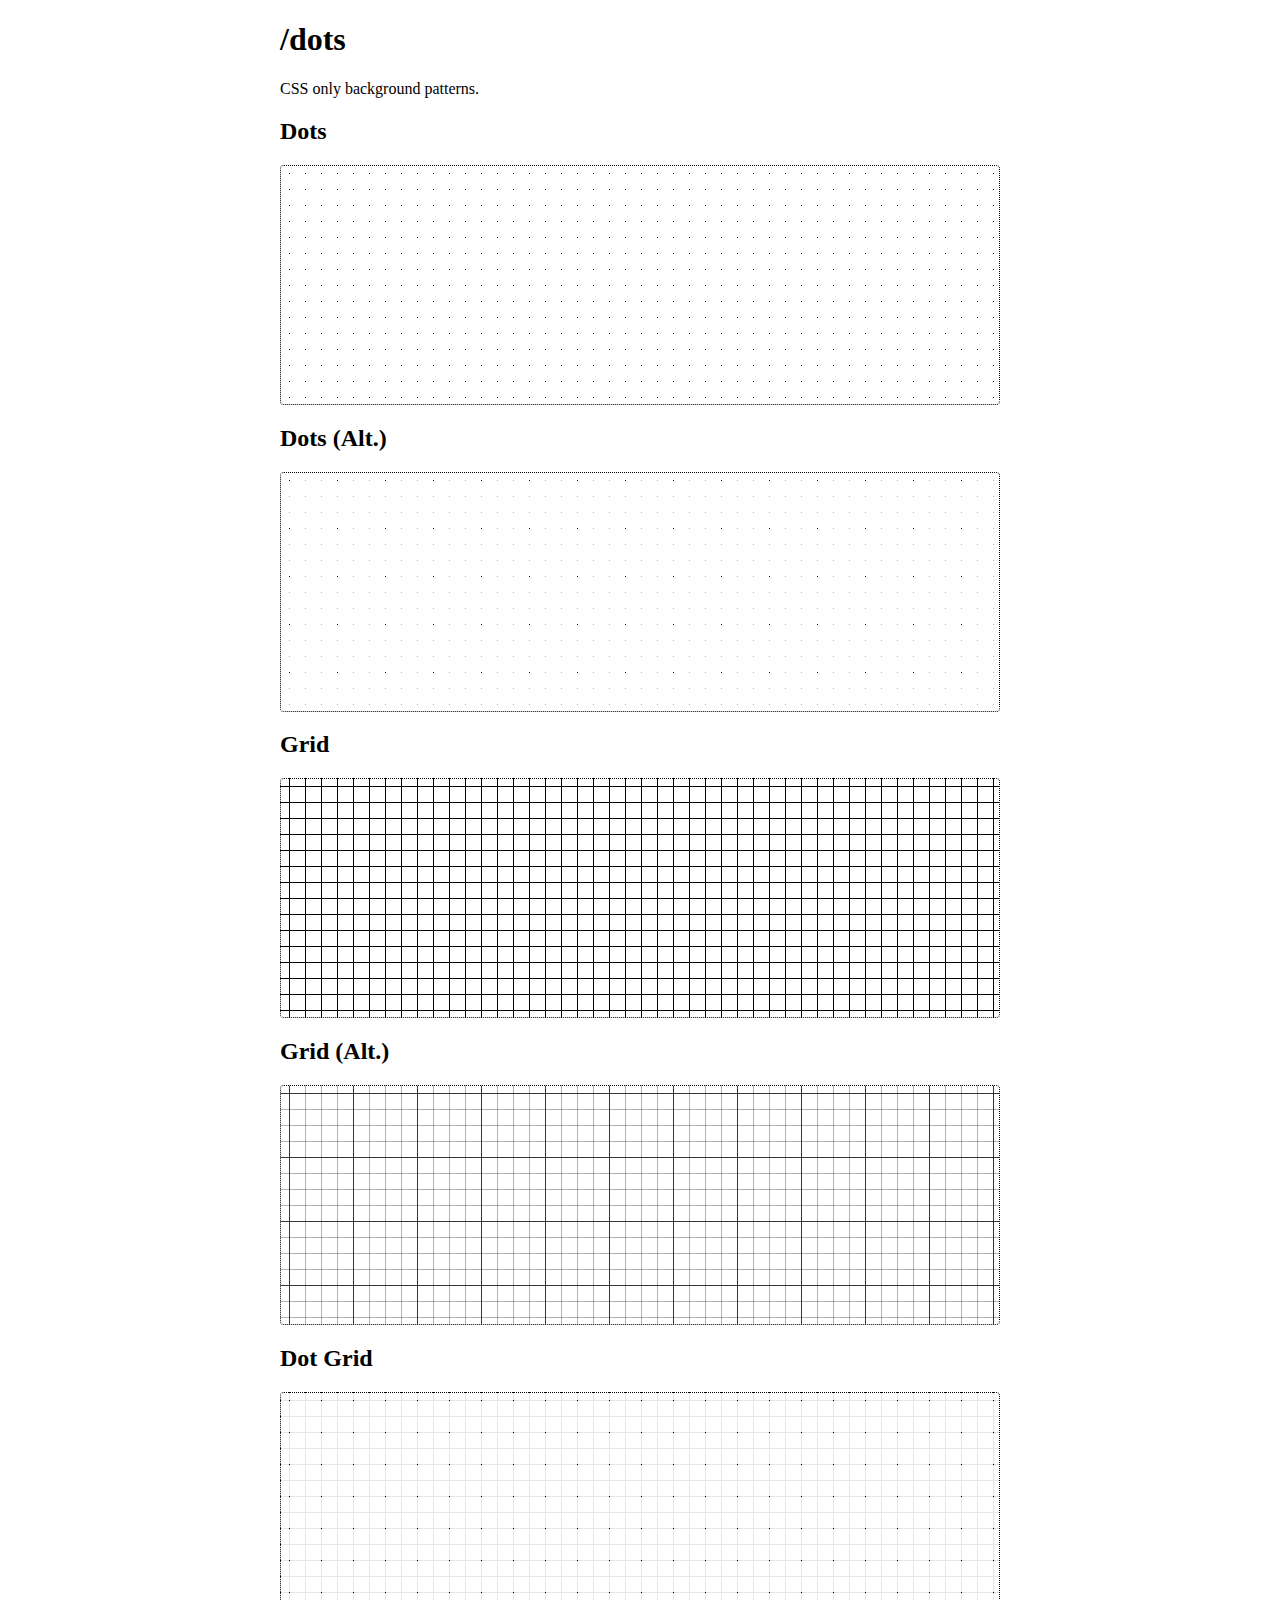
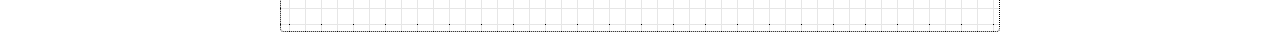
<file: dots/index.html>
<!DOCTYPE html>
<html>
	<head>
		<meta name="viewport" content="width=device-width, initial-scale=1, user-scalable=1" />
		<link rel="stylesheet" href="style.css" />
	</head>
	<body>
		<h1>/dots</h1>

		<p>CSS only background patterns.</p>

		<h2>Dots</h2>

		<div class="flex" style="gap: 16px; margin: 16px 0;">
			<div class="preview dots" style="width: 100%; height: 240px;"></div>
		</div>

		<h2>Dots (Alt.)</h2>

		<div class="flex" style="gap: 16px; margin: 16px 0;">
			<div class="preview dots alt" style="width: 100%; height: 240px;"></div>
		</div>

		<h2>Grid</h2>

		<div class="flex" style="gap: 16px; margin: 16px 0;">
			<div class="preview grid" style="width: 100%; height: 240px;"></div>
		</div>

		<h2>Grid (Alt.)</h2>

		<div class="flex" style="gap: 16px; margin: 16px 0;">
			<div class="preview grid alt" style="width: 100%; height: 240px;"></div>
		</div>

		<h2>Dot Grid</h2>

		<div class="flex" style="gap: 16px; margin: 16px 0;">
			<div class="preview dot-grid" style="width: 100%; height: 240px;"></div>
		</div>
	</body>
</html>
</file>
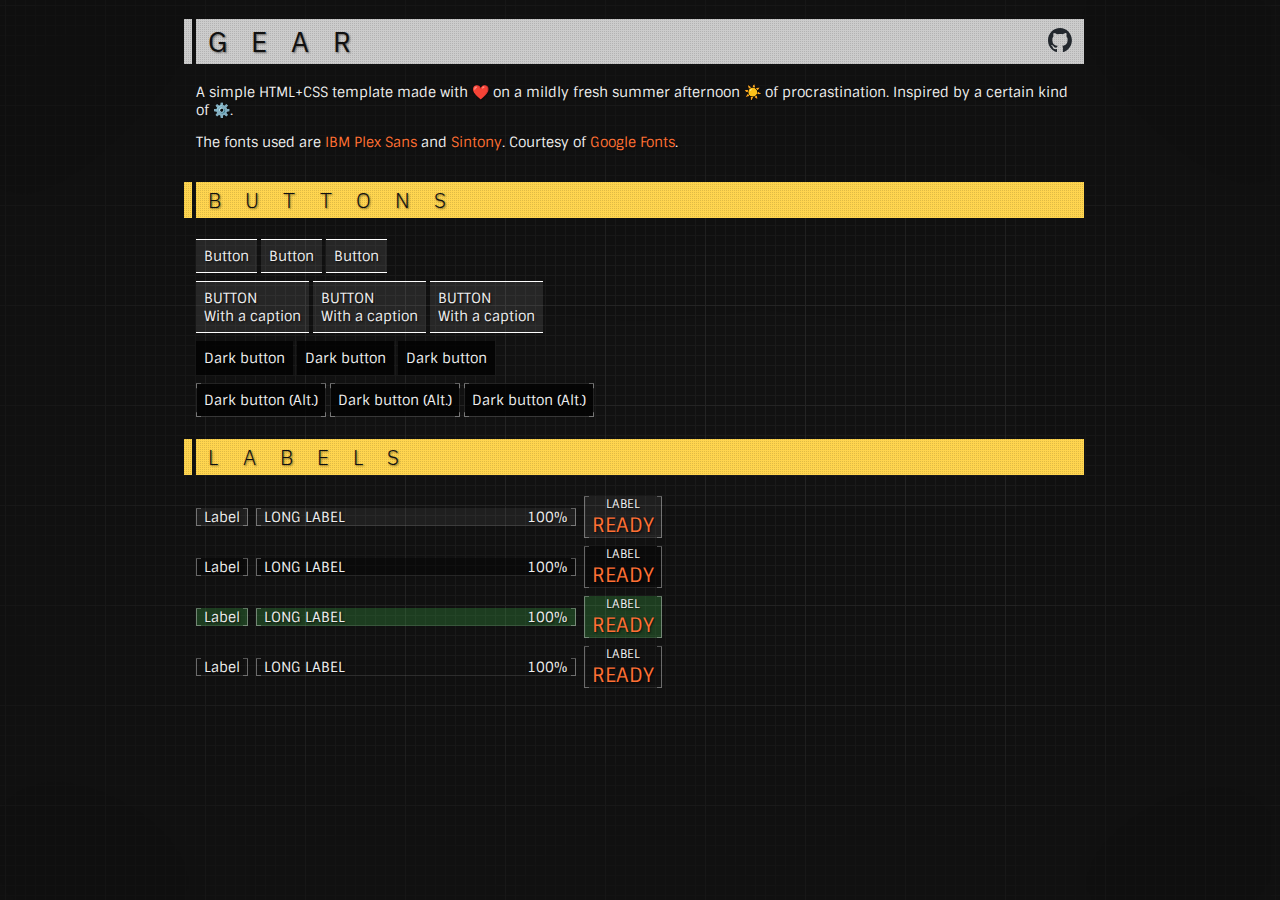
<file: gear/index.html>
<!DOCTYPE html>
<html>
	<head>
		<meta charset="utf-8" />
		<meta name="description" content="A simple HTML+CSS template made with ❤️ on a midly fresh summer afternoon ☀️ of procrastination. Inspired by a certain kind of ⚙️." />
		<meta name="keywords" content="css, html, template" />
		<meta name="viewport" content="width=device-width, initial-scale=1, user-scalable=1" />
		<link rel="stylesheet" href="style.css" />
		<link rel="stylesheet" href="google-fonts.css" />
		<title>gear, a simple HTML+CSS template</title>
	</head>
	<body class="grid-background">
		<div id="wrapper">
			<header>
				<h1>
					Gear
					<a href="https://github.com/6a61/demos/tree/main/gear/">
						<img id="github" src="../.common/github-mark.svg" />
					</a>
				</h1>
				<p>A simple HTML+CSS template made with ❤️ on a mildly fresh
				summer afternoon ☀️ of procrastination. Inspired by a certain kind
				of <span class="gear">⚙️</span>.</p>
				<p>The fonts used are <a
					href="https://fonts.google.com/specimen/IBM+Plex+Sans">IBM
					Plex Sans</a> and <a
				href="https://fonts.google.com/specimen/Sintony">Sintony</a>.
			Courtesy of <a href="https://fonts.google.com">Google
				Fonts</a>.</p>
			</header>
			<h2>Buttons</h2>
			<div>
				<div class="button">Button</div>
				<div class="button">Button</div>
				<div class="button">Button</div>
			</div>
			<div>
				<div class="button" style="display: inline-flex; flex-flow: column;">
					<div style="text-transform: uppercase;">Button</div>
					<div style="font-size: 14px;">With a caption</div>
				</div>
				<div class="button" style="display: inline-flex; flex-flow: column;">
					<div style="text-transform: uppercase;">Button</div>
					<div style="font-size: 14px;">With a caption</div>
				</div>
				<div class="button" style="display: inline-flex; flex-flow: column;">
					<div style="text-transform: uppercase;">Button</div>
					<div style="font-size: 14px;">With a caption</div>
				</div>
			</div>
			<div>
				<div class="button dark">Dark button</div>
				<div class="button dark">Dark button</div>
				<div class="button dark">Dark button</div>
			</div>
			<div>
				<div class="button dark alt">Dark button (Alt.)</div>
				<div class="button dark alt">Dark button (Alt.)</div>
				<div class="button dark alt">Dark button (Alt.)</div>
			</div>
			<h2>Labels</h2>
			<div style="display: flex; flex-flow: row; align-items: center; gap: 8px;">
				<div class="label">Label</div>
				<div class="label" style="display: inline-flex; flex-flow: row; justify-content: space-between; width: 320px">
					<div style="text-transform: uppercase;">Long label</div>
					<div>100%</div>
				</div>
				<div class="label" style="display: inline-flex; flex-flow: column; align-items: center; justify-content: space-between;">
					<div style="text-transform: uppercase; font-size: 12px;">Label</div>
					<div style="text-transform: uppercase; color: #ff7034; font-size: 20px;">Ready</div>
				</div>
			</div>
			<div style="display: flex; flex-flow: row; align-items: center; gap: 8px;">
				<div class="label dark">Label</div>
				<div class="label dark" style="display: inline-flex; flex-flow: row; justify-content: space-between; width: 320px">
					<div style="text-transform: uppercase;">Long label</div>
					<div>100%</div>
				</div>
				<div class="label dark" style="display: inline-flex; flex-flow: column; align-items: center; justify-content: space-between;">
					<div style="text-transform: uppercase; font-size: 12px;">Label</div>
					<div style="text-transform: uppercase; color: #ff7034; font-size: 20px;">Ready</div>
				</div>
			</div>
			<div style="display: flex; flex-flow: row; align-items: center; gap: 8px;">
				<div class="label" style="background-color: #57ff6730;">Label</div>
				<div class="label" style="background-color: #57ff6730; display: inline-flex; flex-flow: row; justify-content: space-between; width: 320px">
					<div style="text-transform: uppercase;">Long label</div>
					<div>100%</div>
				</div>
				<div class="label" style="background-color: #57ff6730; display: inline-flex; flex-flow: column; align-items: center; justify-content: space-between;">
					<div style="text-transform: uppercase; font-size: 12px;">Label</div>
					<div style="text-transform: uppercase; color: #ff7034; font-size: 20px;">Ready</div>
				</div>
			</div>
			<div style="display: flex; flex-flow: row; align-items: center; gap: 8px;">
				<div class="label transparent">Label</div>
				<div class="label transparent" style="display: inline-flex; flex-flow: row; justify-content: space-between; width: 320px">
					<div style="text-transform: uppercase;">Long label</div>
					<div>100%</div>
				</div>
				<div class="label transparent" style="display: inline-flex; flex-flow: column; align-items: center; justify-content: space-between;">
					<div style="text-transform: uppercase; font-size: 12px;">Label</div>
					<div style="text-transform: uppercase; color: #ff7034; font-size: 20px;">Ready</div>
				</div>
			</div>
		</div>
	</body>
</html>
</file>
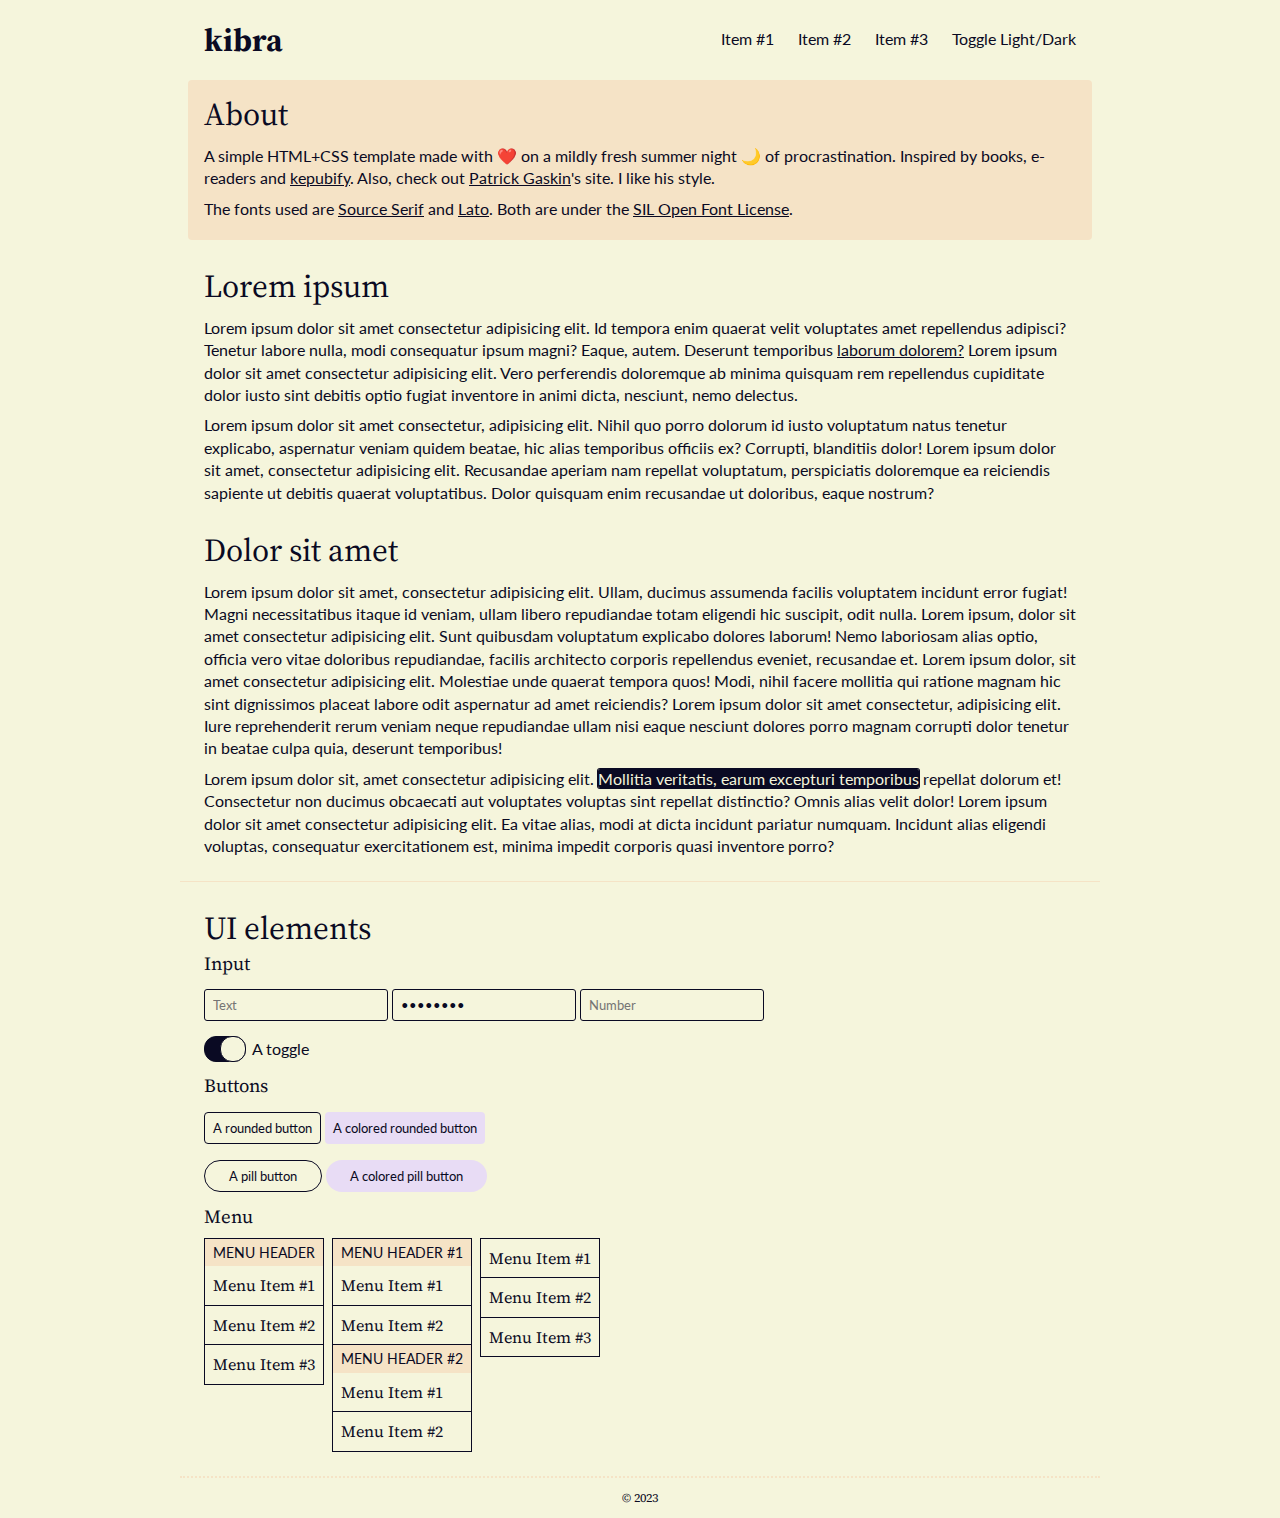
<file: kibra/index.html>
<!DOCTYPE html>
<html>
	<head>
		<meta charset="utf-8" />
		<meta name="keywords" content="html, css, template" />
		<meta name="description" content="A simple HTML+CSS template made with ❤️ on a mildly fresh summer night of procrastination. Inspired by books, e-readers and kepubify." />
		<meta name="viewport" content="width=device-width, initial-scale=1, user-scalable=1" />
		<link rel="stylesheet" href="style.css" />
		<link rel="stylesheet" href="google-fonts.css" />
		<title>kibra, a simple HTML+CSS template</title>
	</head>
	<body>
		<nav>
			<h1>kibra</h1>
			<a>Item #1</a>
			<a>Item #2</a>
			<a>Item #3</a>
			<a id="toggle">Toggle Light/Dark</a>
		</nav>

		<article class="dark">
			<h1>About</h1>
			<p>A simple HTML+CSS template made with ❤️ on a mildly fresh summer
			night 🌙 of procrastination. Inspired by books, e-readers and <a
			href="https://pgaskin.net/kepubify">kepubify</a>. Also, check out
		<a href="https://pgaskin.net">Patrick Gaskin</a>'s site. I like his
		style. </p>
			<p>The fonts used are <a
				href="https://adobe-fonts.github.io/source-serif/">Source
				Serif</a> and <a
			href="https://www.latofonts.com/lato-free-fonts/">Lato</a>. Both
		are under the <a href="https://scripts.sil.org/ofl">SIL Open Font
			License</a>.</p>
		</article>

		<article>
			<h1>Lorem ipsum</h1>
			<p>Lorem ipsum dolor sit amet consectetur adipisicing elit. Id
			tempora enim quaerat velit voluptates amet repellendus adipisci?
			Tenetur labore nulla, modi consequatur ipsum magni? Eaque, autem.
			Deserunt temporibus <a href="#">laborum dolorem?</a> Lorem ipsum dolor sit amet
			consectetur adipisicing elit. Vero perferendis doloremque ab minima
			quisquam rem repellendus cupiditate dolor iusto sint debitis optio
			fugiat inventore in animi dicta, nesciunt, nemo delectus.</p>
			<p>Lorem ipsum dolor sit amet consectetur, adipisicing elit. Nihil
			quo porro dolorum id iusto voluptatum natus tenetur explicabo,
			aspernatur veniam quidem beatae, hic alias temporibus officiis ex?
			Corrupti, blanditiis dolor! Lorem ipsum dolor sit amet, consectetur
			adipisicing elit. Recusandae aperiam nam repellat voluptatum,
			perspiciatis doloremque ea reiciendis sapiente ut debitis quaerat
			voluptatibus. Dolor quisquam enim recusandae ut doloribus, eaque
			nostrum?</p>
		</article>

		<article>
			<h1>Dolor sit amet</h1>
			<p>Lorem ipsum dolor sit amet, consectetur adipisicing elit. Ullam,
			ducimus assumenda facilis voluptatem incidunt error fugiat! Magni
			necessitatibus itaque id veniam, ullam libero repudiandae totam
			eligendi hic suscipit, odit nulla. Lorem ipsum, dolor sit amet
			consectetur adipisicing elit. Sunt quibusdam voluptatum explicabo
			dolores laborum! Nemo laboriosam alias optio, officia vero vitae
			doloribus repudiandae, facilis architecto corporis repellendus
			eveniet, recusandae et. Lorem ipsum dolor, sit amet consectetur
			adipisicing elit. Molestiae unde quaerat tempora quos! Modi, nihil
			facere mollitia qui ratione magnam hic sint dignissimos placeat
			labore odit aspernatur ad amet reiciendis? Lorem ipsum dolor sit
			amet consectetur, adipisicing elit. Iure reprehenderit rerum veniam
			neque repudiandae ullam nisi eaque nesciunt dolores porro magnam
			corrupti dolor tenetur in beatae culpa quia, deserunt
			temporibus!</p>
			<p>Lorem ipsum dolor sit, amet consectetur adipisicing elit. <span
				class="highlight">Mollitia veritatis, earum excepturi
				temporibus</span> repellat dolorum et! Consectetur non ducimus
			obcaecati aut voluptates voluptas sint repellat distinctio? Omnis
			alias velit dolor! Lorem ipsum dolor sit amet consectetur
			adipisicing elit. Ea vitae alias, modi at dicta incidunt pariatur
			numquam. Incidunt alias eligendi voluptas, consequatur
			exercitationem est, minima impedit corporis quasi inventore
			porro?</p>
		</article>

		<hr />

		<article class="form-elements">
			<h1>UI elements</h1>
			<h3>Input</h3>
			<p>
				<input type="text" placeholder="Text">
				<input type="password" placeholder="Password" value="Password">
				<input type="number" placeholder="Number">
			</p>
			<p>
				<input type="checkbox" class="toggle" id="demo-toggle" checked/>
				<label for="demo-toggle" style="margin-right: 16px;">A toggle</label>
			</p>

			<h3>Buttons</h3>
			<p>
				<button class="rounded">A rounded button</button>
				<button class="rounded colored" style="margin-right: 8px;">A colored rounded button</button>
			</p>
			<p>
				<button>A pill button</button>
				<button class="colored">A colored pill button</button>
			</p>

			<!--
			<h3>Frame</h3>
			<div class="frame">
				<button class="close-button">X</button>
				<article>
					<h1>Lorem ipsum</h1>
					<p>Lorem ipsum dolor sit amet consectetur adipisicing elit.
					Harum qui quo quae sit dicta ratione, aliquid iste optio
					alias officiis facere officia, asperiores voluptatem
					repellat magni. Quo laborum quia asperiores.</p>
				</article>
			</div>
			-->

			<h3>Menu</h3>
			<p>
				<div class="other">
					<ul class="menu">
						<h1>Menu Header</h1>
						<li>Menu Item #1</li>
						<li>Menu Item #2</li>
						<li>Menu Item #3</li>
					</ul>

					<ul class="menu">
						<h1>Menu Header #1</h1>
						<li>Menu Item #1</li>
						<li>Menu Item #2</li>

						<h1>Menu Header #2</h1>
						<li>Menu Item #1</li>
						<li>Menu Item #2</li>
					</ul>

					<ul class="menu">
						<li>Menu Item #1</li>
						<li>Menu Item #2</li>
						<li>Menu Item #3</li>
					</ul>
				</div>
			</p>

			<!--
			<p>
				<details>
					<summary>A summary</summary>
					<p>Lorem ipsum dolor, sit amet consectetur
						adipisicing elit. Perspiciatis voluptatibus fugit magni
						at. Voluptatum eos tempore impedit. Rerum enim,
					consequatur officia recusandae distinctio incidunt eos iste
					quo animi, veniam sunt.</p>
				</details>
			</p>
			-->
		</article>


		<footer>
			<div>© 2023</div>
		</footer>
		<script>
			const head = document.getElementsByTagName("head")[0];
			const toggle = document.querySelector("#toggle");
			let link = null;

			toggle.addEventListener("click", () => {
				if (link) {
					link.remove();
					link = null;
					return;
				}

				link = document.createElement("link");
				link.id = "chumbeque";
				link.rel = "stylesheet";
				link.href = "style-dark.css";

				head.appendChild(link);
			});
		</script>
	</body>
</html>
</file>
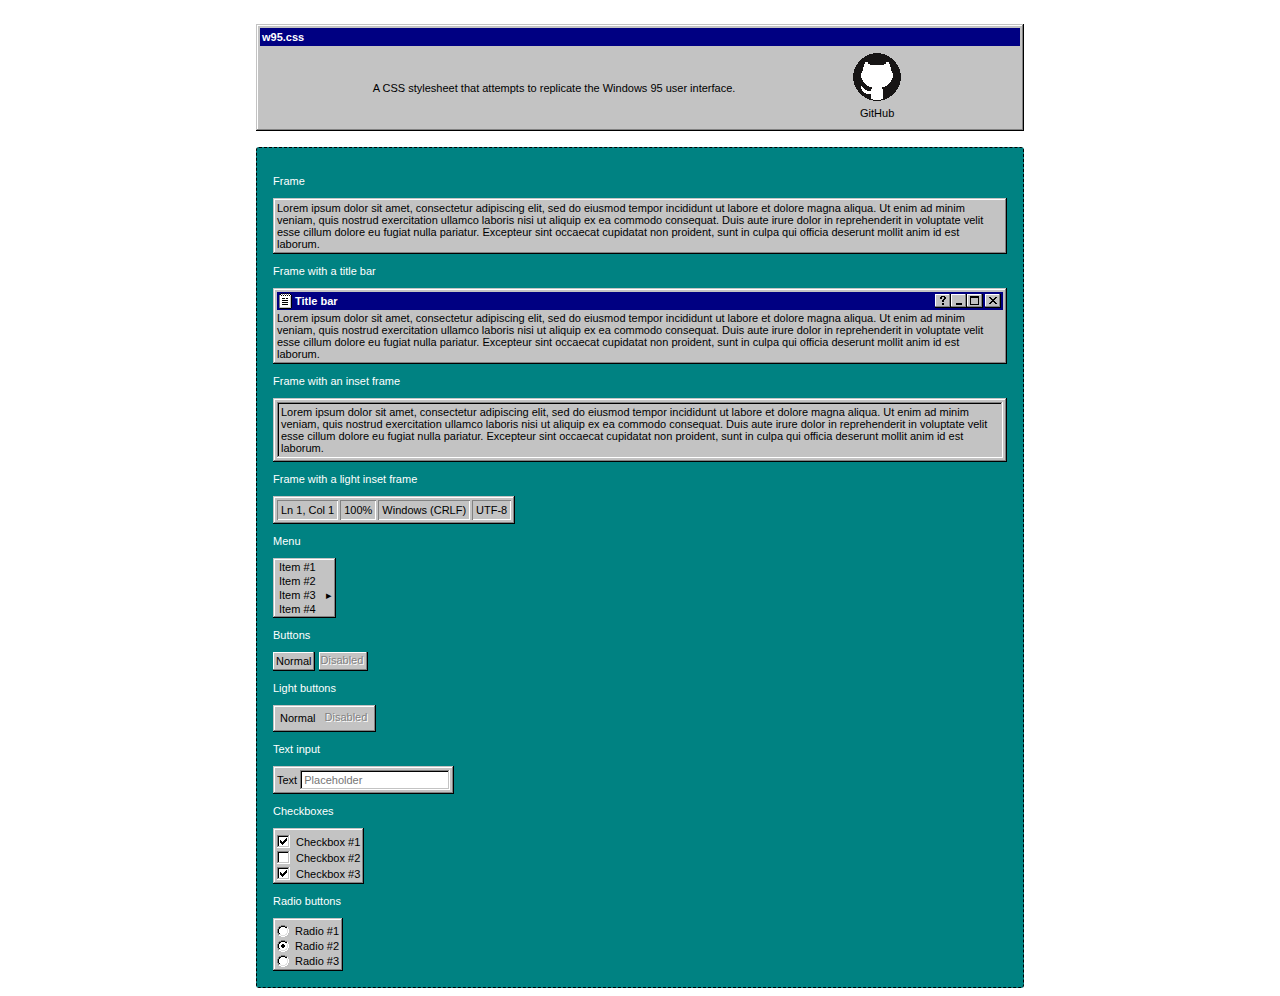
<file: w95/index.html>
<!DOCTYPE html>
<html>
	<head>
		<meta charset="utf-8" />
		<meta name="viewport" content="width=device-width,initial-scale=1" />
		<link rel="stylesheet" href="w95.css" />
		<style>
			body {
				max-width: 768px;
				margin: 0 auto;
				padding: 8px;
				image-rendering: pixelated;
			}

			.demo {
				background-color: #008282;
				padding: 16px;
				color: #fff;
				border: 1px dashed black;
				border-radius: 3px;
			}
		</style>
	</head>
	<body>
		<div class="w95-theme" style="margin: 16px 0;">
			<div class="frame">
				<div class="title-bar">
						<h1>w95.css</h1>
				</div>
				<div style="display: flex; flex-flow: row wrap; align-items: center; justify-content: space-evenly;">
					<p>A CSS stylesheet that attempts to replicate the Windows
					95 user interface.</p>

					<a href="https://github.com/jacorsca/w95.css" style="text-decoration: none;">
						<button class="light" style="display: flex; flex-flow: column;">
							<img src="images/w95/github.png" style="padding: 2px;">
							<div style="padding: 4px 0;">GitHub</div>
						</button>
					</a>
				</div>
			</div>
		</div>

		<div class="demo w95-theme">
			<p>Frame</p>

			<div class="frame">
				Lorem ipsum dolor sit amet, consectetur adipiscing elit, sed
				do eiusmod tempor incididunt ut labore et dolore magna aliqua.
				Ut enim ad minim veniam, quis nostrud exercitation ullamco
				laboris nisi ut aliquip ex ea commodo consequat. Duis aute
				irure dolor in reprehenderit in voluptate velit esse cillum
				dolore eu fugiat nulla pariatur. Excepteur sint occaecat
				cupidatat non proident, sunt in culpa qui officia deserunt
				mollit anim id est laborum.
			</div>

			<p>Frame with a title bar</p>

			<div class="frame">
				<div class="title-bar">
					<img src="images/w95/notepad.png" />
					<h1>Title bar</h1>
					<button><img src="images/w95/frame-question.png"/></button>
					<button><img src="images/w95/frame-minimize.png"/></button>
					<button><img src="images/w95/frame-expand.png"/></button>
					<button><img src="images/w95/frame-close.png"></button>
				</div>

				Lorem ipsum dolor sit amet, consectetur adipiscing elit, sed
				do eiusmod tempor incididunt ut labore et dolore magna aliqua.
				Ut enim ad minim veniam, quis nostrud exercitation ullamco
				laboris nisi ut aliquip ex ea commodo consequat. Duis aute
				irure dolor in reprehenderit in voluptate velit esse cillum
				dolore eu fugiat nulla pariatur. Excepteur sint occaecat
				cupidatat non proident, sunt in culpa qui officia deserunt
				mollit anim id est laborum.
			</div>

			<p>Frame with an inset frame</p>

			<div class="frame">
				<div class="inset-frame">
				Lorem ipsum dolor sit amet, consectetur adipiscing elit, sed
				do eiusmod tempor incididunt ut labore et dolore magna aliqua.
				Ut enim ad minim veniam, quis nostrud exercitation ullamco
				laboris nisi ut aliquip ex ea commodo consequat. Duis aute
				irure dolor in reprehenderit in voluptate velit esse cillum
				dolore eu fugiat nulla pariatur. Excepteur sint occaecat
				cupidatat non proident, sunt in culpa qui officia deserunt
				mollit anim id est laborum.
				</div>
			</div>

			<p>Frame with a light inset frame</p>

			<div class="frame" style="width: max-content;">
				<div style="display: flex; flex-flow: row;">
					<div class="inset-frame light">Ln 1, Col 1</div>
					<div class="inset-frame light">100%</div>
					<div class="inset-frame light">Windows (CRLF)</div>
					<div class="inset-frame light">UTF-8</div>
				</div>
			</div>

			<p>Menu</p>

			<ul class="menu frame" style="width: max-content;">
				<li>Item #1</li>
				<li>Item #2</li>
				<li class="submenu">Item #3
					<ul class="menu frame">
						<li class="submenu">Item #3.1
							<ul class="menu frame">
								<li>Item #3.1.1</li>
								<li>Item #3.1.2</li>
								<li class="submenu">Item #3.1.3
									<ul class="menu frame upwards">
										<li>Item #3.1.3.1</li>
										<li>Item #3.1.3.2</li>
										<li>Item #3.1.3.3</li>
										<li>Item #3.1.3.4</li>
										<li>Item #3.1.3.5</li>
									</ul>
								</li>
							</ul>
						</li>
						<li>Item #3.2</li>
						<li>Item #3.3</li>
						<li>Item #3.4</li>
						<li>Item #3.5</li>
						<li>Item #3.6</li>
					</ul>
				</li>
				<li>Item #4</li>
			</ul>

			<p>Buttons</p>

			<div style="display: flex; flex-flow: row nowrap;">
				<button>Normal</button>
				&nbsp;
				<button disabled>Disabled</button>
			</div>

			<p>Light buttons</p>

			<div class="frame" style="display: flex; flex-flow: row nowrap; width: max-content;">
				<button class="light">Normal</button>
				&nbsp;
				<button class="light" disabled>Disabled</button>
			</div>

			<p>Text input</p>

			<div class="frame" style="width: max-content;">
				<label>Text</label>
				<input type="text" placeholder="Placeholder">
			</div>

			<p>Checkboxes</p>

			<div class="frame" style="width: max-content;">
				<input type="checkbox" id="cb1" checked>
				<label for="cb1">Checkbox #1</label>
				<br/>
				<input type="checkbox" id="cb2">
				<label for="cb2">Checkbox #2</label>
				<br/>
				<input type="checkbox" id="cb3" checked>
				<label for="cb3">Checkbox #3</label>
			</div>


			<p>Radio buttons</p>

			<div class="frame" style="width: max-content;">
				<input type="radio" name="radio" id="rd1">
				<label for="rd1">Radio #1</label>
				<br/>
				<input type="radio" name="radio" id="rd2" checked>
				<label for="rd2">Radio #2</label>
				<br/>
				<input type="radio" name="radio" id="rd3">
				<label for="rd3">Radio #3</label>
			</div>
		</div>
	</body>
</html>
</file>
<file: gear/google-fonts.css>
@import url('https://fonts.googleapis.com/css2?family=IBM+Plex+Sans:wght@100;200;300;400&display=swap');
@import url('https://fonts.googleapis.com/css2?family=Sintony:wght@400;700&display=swap');
</file>
<file: kibra/google-fonts.css>
@import url('https://fonts.googleapis.com/css2?family=Source+Serif+4:opsz,wght@8..60,400;8..60,700&display=swap');
@import url('https://fonts.googleapis.com/css2?family=Lato&display=swap');
</file>
<file: w95/w95.css>
:root {
	--w95-frame-bg:        #c3c3c3;
	--w95-frame-highlight: #ffffff;
	--w95-frame-shadow:    #828282;
	--w95-frame-border:    #000000;
	--w95-frame-title-bg:    #000082;
	--w95-frame-title-fg:    #ffffff;
}

.w95-theme {
	font-family: MS Sans Serif, Tahoma, sans-serif;
	font-size: 11px;
}

.w95-theme hr {
	border: none;
	min-height: 2px;
	box-shadow: inset 0 1px 0  0 var(--w95-frame-shadow),
	            inset 0 -1px 0 0 var(--w95-frame-highlight);
	width: 100%;
	padding: 0;
}

.w95-theme .frame {
	background-color: var(--w95-frame-bg);
	color: #000000;
	box-shadow:
		inset -1px -1px 0 0 #000000,
		inset 1px 1px 0 0 var(--w95-frame-bg),
		inset -2px -2px 0 0 var(--w95-frame-shadow),
		inset 2px 2px 0 0 var(--w95-frame-highlight);
	padding: 4px;
}

.w95-theme .frame > .title-bar {
	background-color: var(--w95-frame-title-bg);
	color: var(--w95-frame-title-fg);
	font-weight: bold;
	user-select: none;

	display: flex;
	flex-flow: row nowrap;
	align-items: center;
	height: 18px;
	margin-bottom: 2px;
}

.w95-theme .frame > .title-bar > *:first-child {
	margin-left: 2px !important;
}

.w95-theme .frame > .title-bar > h1 {
	font-weight: bold;
	font-size: inherit;
	flex-grow: 1;
}

.w95-theme .frame > .title-bar > button {
	margin: 2px 0px;
	min-width: 16px;
	height: 14px;
	padding: 0;
}

.w95-theme .frame > .title-bar > button:last-of-type {
	margin: 2px;
}

.w95-theme .frame > .title-bar > button:focus {
	box-shadow: inset -1px -1px 0 0 #000000,
	            inset -2px -2px 0 0 var(--w95-frame-shadow),
	            inset  1px  1px 0 0 var(--w95-frame-highlight);
}

.w95-theme .frame > .title-bar > button:focus::after {
	border: none;
}

.w95-theme .frame > .title-bar > button:active {
	box-shadow:
		inset 1px 1px 0 0 var(--w95-frame-border),
		inset -1px -1px 0 0 var(--w95-frame-highlight),
		inset 2px 2px 0 0 var(--w95-frame-shadow);
	outline: none;
	padding: 1px 0 0 1px;
}

.w95-theme .frame .inset-frame {
	color: #000000;
	box-shadow:
		inset -1px -1px 0 0 var(--w95-frame-highlight),
		inset 1px 1px 0 0 var(--w95-frame-shadow),
		inset -2px -2px 0 0 var(--w95-frame-bg),
		inset 2px 2px 0 0 var(--w95-frame-border);
	padding: 4px;
}

.w95-theme .frame .inset-frame.light {
	color: #000000;
	box-shadow:
	            inset  1px  1px 0 0 var(--w95-frame-shadow),
	            inset -1px -1px 0 0 var(--w95-frame-highlight);
	padding: 4px;
	margin: 0 1px;
}

.w95-theme .frame .inset-frame.light:first-of-type {
	margin-left: 0;
}

.w95-theme .frame .inset-frame.light:last-of-type {
	margin-right: 0;
}

.w95-theme input {
	box-shadow:
		inset -1px -1px 0 0 var(--w95-frame-highlight),
		inset 1px 1px 0 0 var(--w95-frame-shadow),
		inset -2px -2px 0 0 var(--w95-frame-bg),
		inset 2px 2px 0 0 var(--w95-frame-border);
	border: none;
	outline: none;
	font-family: inherit;
	font-size: inherit;
	padding: 4px;
}

.w95-theme input[type="checkbox"] {
	appearance: none;
	width: 13px;
	height: 13px;
	background-color: #fff;
	padding: 0;
	margin-left: 0;
	margin-bottom: -2px;
	position: relative;
}

.w95-theme input[type="checkbox"]:checked:after {
	content: "";
	background-image: url(images/w95/checkbox.png);
	position: absolute;
	top: 2px;
	left: 2px;
	width: 9px;
	height: 9px;
}

.w95-theme input[type="radio"] {
	appearance: none;
	width: 12px;
	height: 12px;
	margin-bottom: -2px;
	margin-left: 0;
	box-shadow: none;

	background-image: url(images/w95/radio-unchecked.png);
}

.w95-theme input[type="radio"]:checked {
	background-image: url(images/w95/radio-checked.png);
}

.w95-theme button {
	background-color: var(--w95-frame-bg);
	border: none;
	box-shadow: inset -1px -1px 0 0 #000000,
	            inset -2px -2px 0 0 var(--w95-frame-shadow),
	            inset  1px  1px 0 0 var(--w95-frame-highlight);
	padding: 3px 4px 4px 3px;
	font-family: inherit;
	font-size: inherit;

	display: flex;
	justify-content: center;
	align-items: center;
	position: relative;
}

.w95-theme button:disabled {
	color: transparent;
	text-shadow: -1px -1px var(--w95-frame-shadow),
	              0px  0px var(--w95-frame-highlight);
}

.w95-theme button:disabled:active {
	box-shadow:
		inset -1px -1px 0 0 var(--w95-frame-border),
		inset -2px -2px 0 0 var(--w95-frame-shadow),
		inset 1px 1px 0 0 var(--w95-frame-highlight);
	padding: 3px 4px 4px 3px;
}

.w95-theme button:focus {
	box-shadow:
		inset 0 0 0 1px var(--w95-frame-border),
		inset -2px -2px 0 0 var(--w95-frame-shadow),
		inset 2px 2px 0 0 var(--w95-frame-highlight);

	outline: none;
}

.w95-theme button:focus::after {
	border: 1px dotted #000000;

	position: absolute;
	top: 3px;
	left: 3px;
	right: 3px;
	bottom: 3px;
	content: "";
}

.w95-theme button:active {
	box-shadow:
		inset 0 0 0 1px var(--w95-frame-shadow),
		inset 2px 2px 0 0 var(--w95-frame-border),
		inset -2px -2px 0 0 var(--w95-frame-highlight);

	padding: 4px 3px 3px 4px;
}

.w95-theme button.light {
	box-shadow: none;
}

.w95-theme button.light:hover {
	box-shadow:
	            inset -1px -1px 0 0 var(--w95-frame-shadow),
	            inset  1px  1px 0 0 var(--w95-frame-highlight);
}

.w95-theme button.light:focus::after {
	border: none;
}

.w95-theme button.light:active {
	box-shadow:
	            inset  1px  1px 0 0 var(--w95-frame-shadow),
	            inset -1px -1px 0 0 var(--w95-frame-highlight);
}

.w95-theme button.light:hover:disabled {
	box-shadow: none;
}

.w95-theme button.light:active:disabled {
	box-shadow: none;
	padding: 3px 4px 4px 3px;
}

.w95-theme a > button {
	cursor: pointer;
}

.w95-theme ul.menu {
	list-style: none;
	margin: 0;
	padding: 1px 0;
	position: relative;
	z-index: 1;
}

.w95-theme ul.menu li {
	display: flex;
	align-items: center;
	padding: 0 4px;
	position: relative;
	margin: 2px;
	user-select: none;
}

.w95-theme ul.menu li.submenu {
	padding-right: 18px;
}

.w95-theme ul.menu li.submenu::before {
	display: flex;
	justify-content: center;
	align-items: center;
	height: 100%;
	content: "▸";
	position: absolute;
	right: 2px;
	top: 0;
}

.w95-theme ul.menu li:hover {
	background-color: var(--w95-frame-title-bg);
	color: var(--w95-frame-title-fg);
}

.w95-theme ul.menu li > ul {
	display: none;
}

.w95-theme ul.menu li:hover > ul {
	display: block;
	position: absolute;
	left: 100%;
	top: -3px;
	margin-left: -4px;
	width: max-content;
	color: #000000;
}

.w95-theme ul.menu li:hover > ul.upwards {
	top: unset;
	bottom: -3px;
}
</file>
<file: dots/style.css>
/* Reset */

* {
	box-sizing: border-box;
}

body {
	margin: 0;
	min-height: 100vh;
}

/* Style */

html {
	display: flex;
	justify-content: center;
}

body {
	width: 720px;
}

.flex {
	display: flex;
}

.preview {
	border: 1px dotted #000;
	border-radius: 4px;
}

/* Style */

.dots {
	--dot-color: #000;
	--bg-color: #fff;

	background-image:
		linear-gradient(90deg, transparent 1px, var(--bg-color) 1px),
		linear-gradient(0deg, var(--dot-color) 1px, var(--bg-color) 1px);
	background-size: 16px 16px;
	background-position: 8px 8px;
}

.dots.alt::before {
	display: block;
	content: "";
	width: 100%;
	height: 100%;
	background-image:
		linear-gradient(90deg, transparent 1px, var(--bg-color) 1px),
		linear-gradient(0deg, var(--dot-color) 1px, var(--bg-color) 1px);
	background-size: 48px 48px;
	background-position: inherit;
	filter: opacity(0.7);
	border-radius: inherit;
}

.grid {
	--grid-color: #000;

	background-image:
		linear-gradient(90deg, var(--grid-color) 1px, transparent 1px),
		linear-gradient( 0deg, var(--grid-color) 1px, transparent 1px);

	background-size: 16px 16px;
	background-position: 8px 8px;
}

.grid.alt {
	--grid-color: rgba(0,0,0,0.3);
}

.grid.alt::before {
	--grid-color: rgba(0,0,0,0.7);
	display: block;
	content: "";
	width: 100%;
	height: 100%;
	background-image:
		linear-gradient(90deg, var(--grid-color) 1px, transparent 1px),
		linear-gradient( 0deg, var(--grid-color) 1px, transparent 1px);
	background-size: calc(16px * 4) calc(16px * 4);
	background-position: inherit;
	filter: opacity(1.0);
	border-radius: inherit;
}

.dot-grid {
	--grid-color: rgba(0,0,0,1.0);
	--dot-color: #000;
	--bg-color: #fff;

	background-image:
		linear-gradient(90deg, var(--grid-color) 1px, transparent 1px),
		linear-gradient( 0deg, var(--grid-color) 1px, transparent 1px);

	background-size: 16px 16px;
	background-position: 8px 8px;
}

.dot-grid::before {
	display: block;
	content: "";
	width: 100%;
	height: 100%;
	background-image:
		linear-gradient(90deg, transparent 1px, var(--bg-color) 1px),
		linear-gradient(0deg, var(--dot-color) 1px, var(--bg-color) 1px);
	background-size: 32px 32px;
	background-position: inherit;
	filter: opacity(0.9);
	border-radius: inherit;
}
</file>
<file: gear/style.css>
/*== RESET ===================================================================*/

* { box-sizing: border-box; }

html {
	height: 100%;
}

body {
	margin: 0;
	min-height: 100%;
}

h1, h2, h3, h4, h5, h6 {
	font-weight: normal;
}

/*== SITE ====================================================================*/

body {
	background-color: #111;
	/* background-image: url(background.jpg); */
	color: #eee;
	font-family: 'Sintony', sans-serif;
	text-shadow: 1px 1px 2px #00000080;
	font-size: 14px;
}

#wrapper {
	display: flex;
	flex-flow: column;
	max-width: 920px;
	min-width: 0;
	margin: 0 auto;
	padding: 0 16px;
}

#wrapper #github {
	height: 24px;
}

#wrapper header > h1 {
	position: relative;
	letter-spacing: 24px;
	font-family: 'IBM Plex Sans', sans-serif;
	text-transform: uppercase;
	background-color: #ccc;
	color: #111;
	padding: 4px 12px;
	display: flex;
	align-items: center;
	justify-content: space-between;
}

#wrapper header > h1::before {
	content: "";
	position: absolute;
	top: 0;
	left: -12px;
	width: 8px;
	height: 100%;
	background-color: #ccc;
}

#wrapper header > h1::after {
	content: "";
	position: absolute;
	top: 0;
	left: -12px;
	width: calc(100% + 12px);
	height: 100%;
	background-image: url(dot.png);
	opacity: 0.12;
}

#wrapper h2 {
	position: relative;
	font-family: 'IBM Plex Sans', sans-serif;
	font-weight: 300;
	text-transform: uppercase;
	letter-spacing: 24px;
	color: #111;
	padding: 4px 12px;
	background-color: #ffd54f;
}

#wrapper h2::before {
	content: "";
	position: absolute;
	top: 0;
	left: -12px;
	width: 8px;
	height: 100%;
	background-color: #ffd54f;
}

#wrapper h2::after {
	content: "";
	position: absolute;
	top: 0;
	left: -12px;
	width: calc(100% + 12px);
	height: 100%;
	background-image: url(dot.png);
	opacity: 0.12;
}


#wrapper a:link,
#wrapper a:visited {
	text-decoration: none;
	color: #ff7034;
}

#wrapper .gear {
	display: inline-block;
	transition: transform 1s;
}
#wrapper .gear:hover {
	transform: rotate(360deg);
}

/*== STYLE ===================================================================*/

:root {
	--poly-corner-size: 5px;

	--polygon-corners: polygon(
		0 0,
		var(--poly-corner-size) 0,
		var(--poly-corner-size) 1px,
		calc(100% - var(--poly-corner-size)) 1px,
		calc(100% - var(--poly-corner-size)) 0,
		100% 0,
		100% var(--poly-corner-size),
		calc(100% - 1px) var(--poly-corner-size),
		calc(100% - 1px) calc(100% - var(--poly-corner-size)),
		100% calc(100% - var(--poly-corner-size)),
		100% 100%,
		calc(100% - var(--poly-corner-size)) 100%,
		calc(100% - var(--poly-corner-size)) calc(100% - 1px),
		var(--poly-corner-size) calc(100% - 1px),
		var(--poly-corner-size) 100%,
		0 100%,
		0 calc(100% - var(--poly-corner-size)),
		1px calc(100% - var(--poly-corner-size)),
		1px var(--poly-corner-size),
		0 var(--poly-corner-size)
	);


	--polygon-top-bottom: polygon(
		0 0,
		var(--poly-corner-size) 0,
		var(--poly-corner-size) 1px,
		calc(100% - var(--poly-corner-size)) 1px,
		calc(100% - var(--poly-corner-size)) 0,
		100% 0,
		100% 100%,
		calc(100% - var(--poly-corner-size)) 100%,
		calc(100% - var(--poly-corner-size)) calc(100% - 1px),
		var(--poly-corner-size) calc(100% - 1px),
		var(--poly-corner-size) 100%,
		0 100%
	);
}

.grid-background {
	position: relative;
}

.grid-background::before {
	content: " ";
	position: absolute;
	top: 0;
	left: 0;
	width: 100%;
	height: 100%;
	background-image: url(graph-paper-white.svg);
	box-shadow: inset 0 0 256px 128px #000;
	opacity: 0.08;
	z-index: -1;
}

.button {
	display: inline-block;
	position: relative;
	margin: 4px 0;
	padding: 8px;
	background-color: #ffffff18;
	transition: transform 0.2s, background-color 0.2s, color 0.2s, box-shadow 0.2s;

	box-shadow:
		inset 0  1px 0 0 #ffffffff,
		inset 0 -1px 0 0 #ffffffff;

	text-shadow: 1px 1px 2px #000000b0;
}

.button:hover {
	background-color: #ffffff30;
	transform: translate(-6px, -6px);

	box-shadow:
		inset 0  4px 0 0 #ffffffff,
		inset 0 -4px 0 0 #ffffffff,
		6px 6px 0 0 #ffffff10;
}

.button.dark {
	background-color: #000000c0;
	color: #eee;
	box-shadow: none;
}

.button.dark:hover {
	background-color: #ccc;
	color: #111;
	box-shadow: 6px 6px 0 0 #ffffff10;
}

.button.dark.alt {
	box-shadow: 0 0 0 0 transparent,
		inset 0 0 0 1px #ffffff20;
}

.button.dark.alt:hover {
	box-shadow: 6px 6px 0 0 #ffffff10;
}

.button.dark.alt::after {
	content: " ";
	position: absolute;
	display: block;
	top: 0;
	left: 0;
	width: 100%;
	height: 100%;
	box-shadow: inset 0 0 0 1px #ffffff60;
	clip-path: var(--polygon-corners);
}

.button.dark.alt:hover::after {
	box-shadow: inset 0 0 0 1px #ffffffff;
}

.label {
	position: relative;
	display: inline-block;
	margin: 4px 0;
	padding: 0px 8px;
	background-color: #ffffff10;
	text-shadow: 1px 1px 2px #000000b0;
}

.label::before {
	content: " ";
	position: absolute;
	top: 0;
	left: 0;
	display: block;
	width: 100%;
	height: 100%;
	box-shadow: inset 0 0 0 1px #ffffff60;
	clip-path: var(--polygon-top-bottom);
}

.label.dark {
	background-color: #00000060;
}

.label.transparent {
	background-color: transparent;
}
</file>
<file: kibra/style.css>
/*== RESET ===================================================================*/

* { box-sizing: border-box; }

html {
	margin: 0;
	min-height: 100%;
}

h1, h2, h3, h4, h5, h6 {
	margin: 0;
	font-weight: normal;
}

p {
	margin: 0;
}

/*== STYLE ===================================================================*/

:root {
	--primary-color: #f5f5dc;
	--primary-color-dark: #f5e3c6;
	--secondary-color: #0a0a23;
	--font-serif: 'Source Serif 4', 'Source Serif', serif;
	--font-sans-serif: 'Lato', sans-serif;
}

body {
	max-width: 920px;
	margin: 0 auto;
	font-family: var(--font-serif);
	background-color: var(--primary-color);
	color: var(--secondary-color);
	line-height: 1.4;
	font-size: 16px;
}

nav {
	display: flex;

	flex-flow: row nowrap;
	align-items: center;
	height: 48px;
	margin: 16px 12px;
	font-family: var(--font-sans-serif);
}

nav > h1 {
	font-family: var(--font-serif);
	flex-grow: 1;
	font-weight: bold;
}

nav > * {
	margin: 0 12px;
}

nav > a {
	padding: 4px 0;
	border-bottom: 2px solid transparent;
}

nav > a:hover {
	border-bottom: 2px solid var(--secondary-color);
}

.dark {
	background-color: var(--primary-color-dark);
	border-radius: 4px;
	margin: 8px;
	padding: 12px 16px;
}

aside {
	font-family: var(--font-sans-serif);
	background-color: var(--primary-color-dark);
	border-radius: 4px;
	margin: 8px;
	padding: 12px 16px;
}

aside > h1 {
	font-family: var(--font-serif);
}

article {
	font-family: var(--font-sans-serif);
	padding: 0 12px;
	margin: 24px 12px;
}

article > h1 {
	font-family: var(--font-serif);
}

p {
	margin: 8px 0;
}

button {
	display: inline-flex;
	white-space: nowrap;
	justify-content: center;
	align-items: center;
	font-family: var(--font-sans-serif);
	background-color: var(--primary-color);
	border: 1px solid var(--secondary-color);
	color: var(--secondary-color);
	border-radius: 24px;
	padding: 0 24px;
	min-height: 32px;
	margin: 4px 0;
}

button:active {
	background-color: var(--secondary-color);
	color: var(--primary-color);
}

button.colored {
	background-color: #e8dcf5;
	border: none;
}

button.colored:active {
	background-color: var(--secondary-color);
}

button.circle {
	width: 32px;
	height: 32px;
	padding: 0;
	border-radius: 50%;
	overflow: hidden;
	border: 1px solid transparent;
}

button.rounded {
	border-radius: 4px;
	padding: 0 8px;
}

aside a:link,
article a:link {
	color: var(--secondary-color);
	border-radius: 2px;
}

aside a:visited,
article a:visited {
	color: var(--secondary-color);
}

/*
aside a:focus,
article a:focus {
	background-color: var(--secondary-color);
	color: var(--primary-color);
	box-shadow: 0 0 0 1px var(--secondary-color);
}
*/

aside a:active,
article a:active {
	background-color: var(--secondary-color);
	color: var(--primary-color);
	box-shadow: 0 0 0 1px var(--secondary-color);
}

footer {
	display: flex;
	flex-flow: column;
	align-items: center;
	justify-content: flex-end;
	border-top: 2px dotted var(--primary-color-dark);
	padding: 12px;
	font-size: 12px;
}

input {
	font-family: var(--font-sans-serif);
	background-color: var(--primary-color);
	border: 1px solid var(--secondary-color);
	height: 32px;
	outline: none;
	border-radius: 3px;
	padding: 4px 8px;
	color: var(--secondary-color);
	margin: 4px 0;
}

input:focus {
	box-shadow: inset 0 0 0 1px var(--secondary-color);
}

input[type="checkbox"].toggle {
	opacity: 0;
	width: 4px;
	height: 4px;
	margin: -4px;
}

input[type="checkbox"].toggle + label {
	position: relative;
	display: inline-flex;
	align-items: center;
	height: 32px;
	padding-left: 48px;
}

input[type="checkbox"].toggle + label::before {
	position: absolute;
	left: 0;
	display: block;
	content: "";
	width: 40px;
	height: 24px;
	border: 1px solid var(--secondary-color);
	border-radius: 12px;
	background-color: var(--primary-color);
	transition: background-color 0.2s;
}

input[type="checkbox"].toggle + label::after {
	position: absolute;
	left: 0;
	display: block;
	content: "";
	width: 24px;
	height: 24px;
	border: 1px solid var(--secondary-color);
	border-radius: 12px;
	background-color: var(--primary-color);
	transition: left 0.2s;
}

/*
input[type="checkbox"]:focus.toggle + label::after {
	box-shadow: inset 0 0 0 1px var(--secondary-color);
}
*/

input[type="checkbox"]:checked.toggle + label::before {
	background-color: var(--secondary-color);
}

input[type="checkbox"]:checked.toggle + label::after {
	left: 16px;
}

/*
input[type="color"] {
	position: relative;
	top: 5px;
	border: 1px solid var(--secondary-color);
	outline: none;
	padding: 0;
	background-color: transparent;
	width: 26px;
	height: 26px;
	overflow: hidden;
	border-radius: 50%;

}

input[type="color"]::-moz-color-swatch,
input[type="color"]::-webkit-color-swatch {
	width: calc(100% - 4px);
	height: calc(100% - 4px);
	border-radius: 50%;
	border: none;
}
*/

hr {
	border: none;
	height: 1px;
	background-color: var(--primary-color-dark);
}

span.highlight {
	background-color: var(--secondary-color);
	color: var(--primary-color);
	box-shadow: 0 0 0 1px var(--secondary-color);
	border-radius: 2px;
}

details {
	border-bottom: 1px solid var(--primary-color-dark);
}

details > summary {
	display: flex;
	position: relative;
	list-style-type: none;
	cursor: pointer;
	background-color: var(--primary-color-dark);
	font-family: var(--font-serif);
	padding: 4px;
}

details > p {
	margin: 4px;
}

.frame {
	position: relative;
	border-radius: 4px;
	border: 2px solid var(--secondary-color);
	min-height: 44px;
	margin: 8px 0;
}

.frame > button.close-button {
	position: absolute;
	top: 0;
	right: 0;
	margin: 8px;
	padding: 0;
	width: 32px;
	height: 32px;
	border: none;
}

ul.menu {
	list-style: none;
	border: 1px solid var(--secondary-color);
	padding: 0;
	width: fit-content;
	margin: 0;
}

ul.menu > li {
	font-family: var(--font-serif);
	padding: 8px;
	border-bottom: 1px solid var(--secondary-color);
}
ul.menu > li:last-child {
	border-bottom: none;
}

ul.menu > h1 {
	padding: 4px 8px;
	text-transform: uppercase;
	background-color: var(--primary-color-dark);
	font-size: 14px;
}

.form-elements h3 {
	font-family: var(--font-serif);
}

.form-elements .other {
	display: flex;
	flex-flow: row;
	align-items: flex-start;
	gap: 8px;
}
</file>
